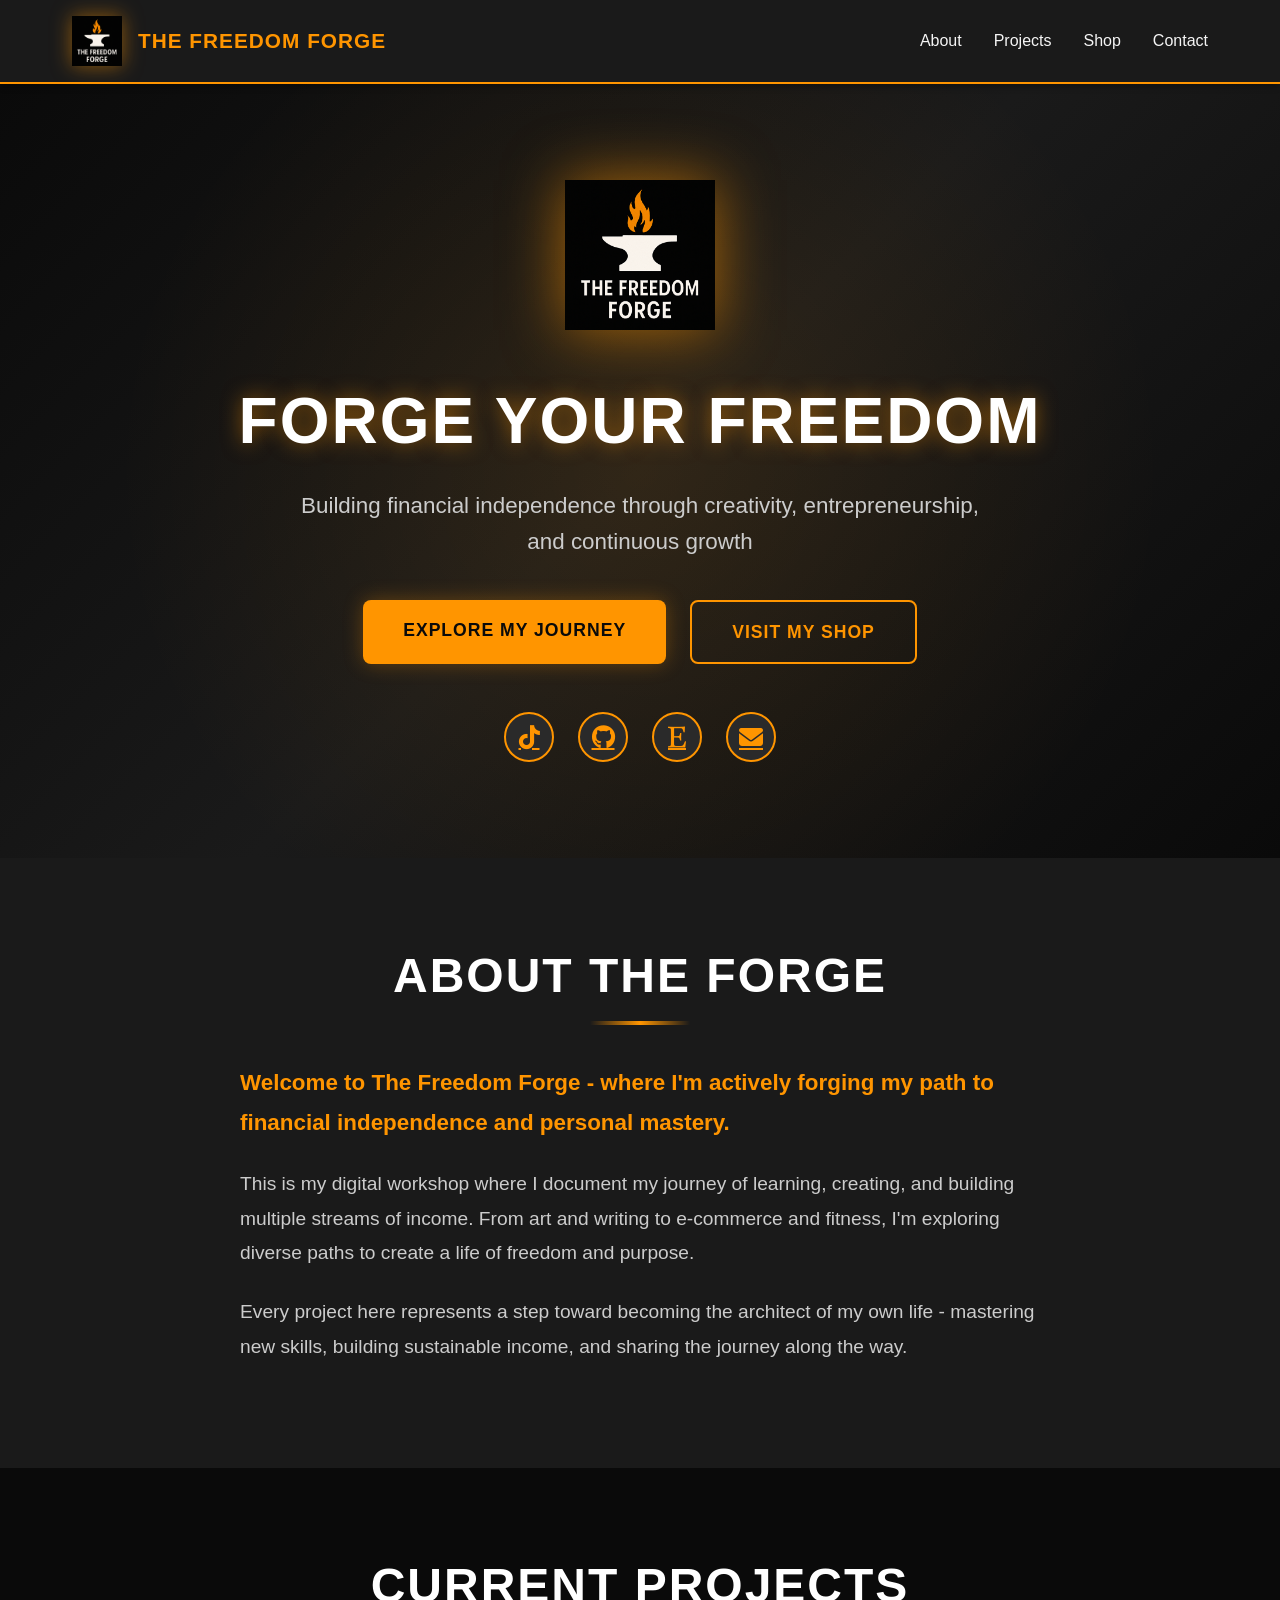
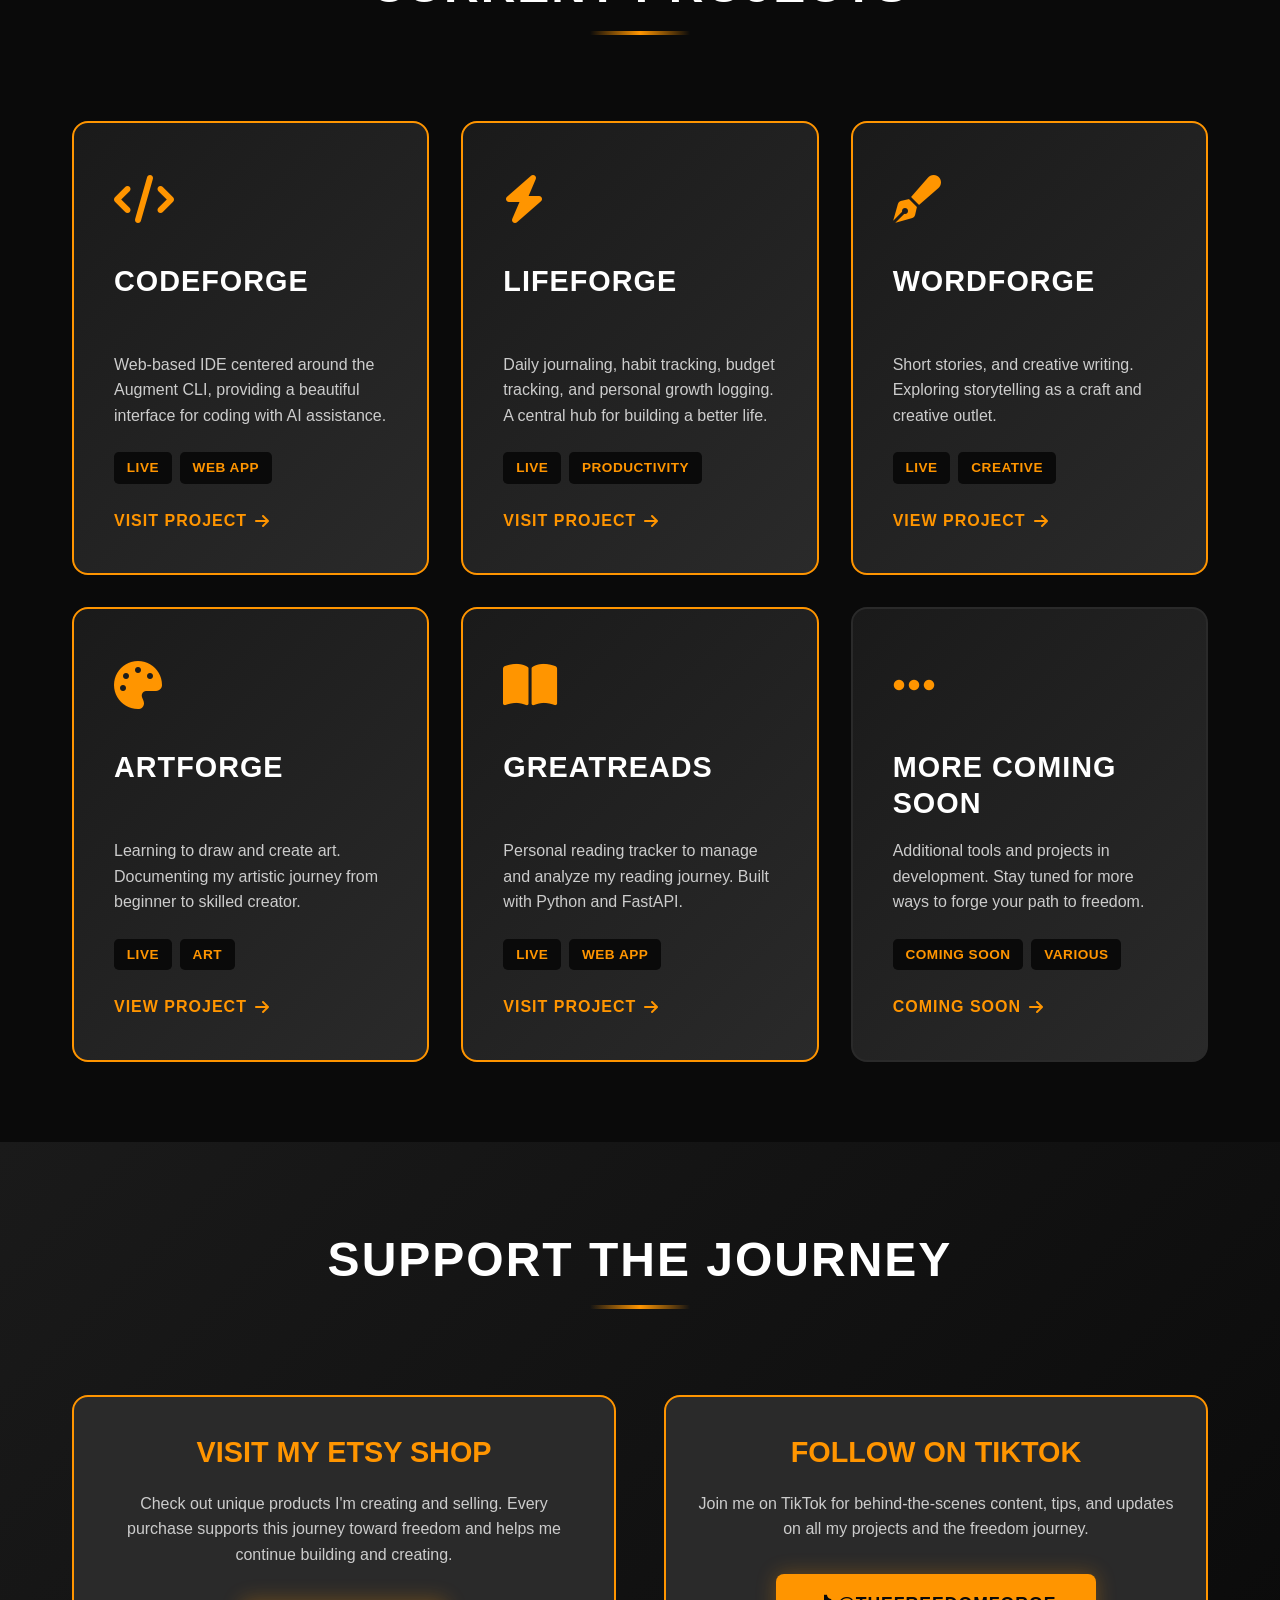
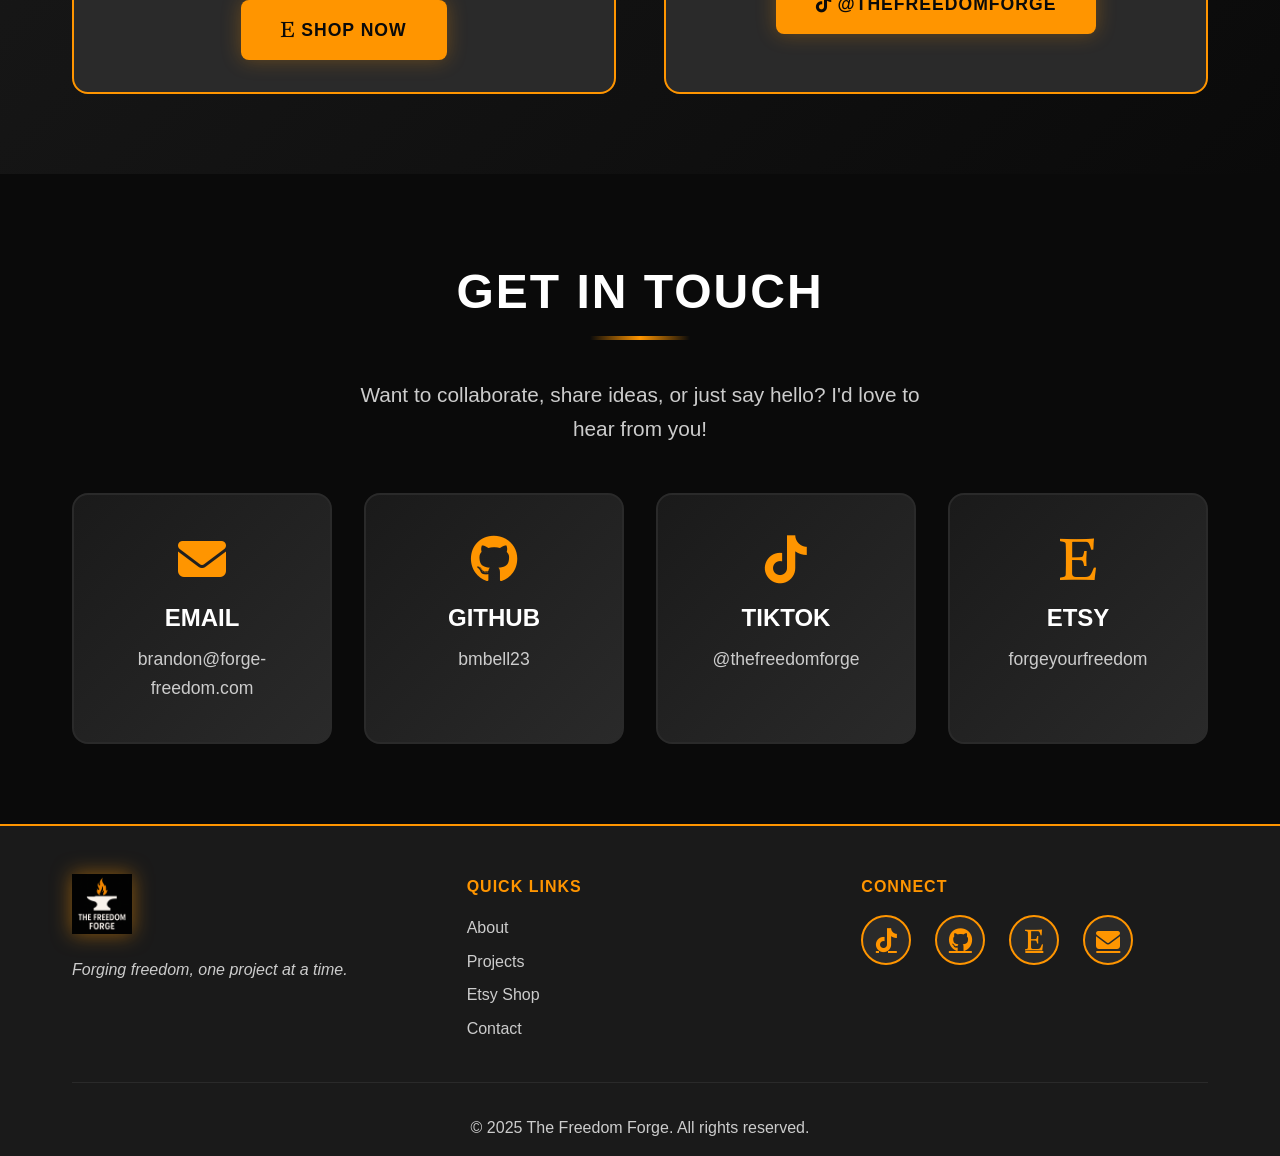
<file: index.html>
<!DOCTYPE html>
<html lang="en">
<head>
    <meta charset="UTF-8">
    <meta name="viewport" content="width=device-width, initial-scale=1.0, maximum-scale=1.0, minimum-scale=1.0, user-scalable=no, shrink-to-fit=no">
    <meta name="description" content="The Freedom Forge - Forging a path to financial freedom through creativity, entrepreneurship, and personal growth">
    <title>The Freedom Forge | Forge Your Freedom</title>

    <!-- Favicons -->
    <link rel="icon" type="image/x-icon" href="assets/images/favicon.ico">
    <link rel="icon" type="image/png" sizes="32x32" href="assets/images/favicon-32x32.png">
    <link rel="icon" type="image/png" sizes="16x16" href="assets/images/favicon-16x16.png">
    <link rel="apple-touch-icon" sizes="180x180" href="assets/images/apple-touch-icon.png">

    <link rel="stylesheet" href="css/style.css">
    <link rel="stylesheet" href="https://cdnjs.cloudflare.com/ajax/libs/font-awesome/6.4.0/css/all.min.css">
</head>
<body>
    <header>
        <nav class="navbar">
            <div class="container">
                <div class="logo">
                    <img src="assets/images/logo.png" alt="The Freedom Forge Logo" class="logo-img">
                    <span class="logo-text">The Freedom Forge</span>
                </div>
                <ul class="nav-links">
                    <li><a href="#about">About</a></li>
                    <li><a href="#projects">Projects</a></li>
                    <li><a href="#shop">Shop</a></li>
                    <li><a href="#contact">Contact</a></li>
                </ul>
                <div class="mobile-menu-toggle">
                    <i class="fas fa-bars"></i>
                </div>
            </div>
        </nav>
    </header>

    <main>
        <section class="hero">
            <div class="container">
                <div class="hero-content">
                    <div class="hero-logo">
                        <img src="assets/images/logo.png" alt="The Freedom Forge">
                    </div>
                    <h1 class="hero-title">Forge Your Freedom</h1>
                    <p class="hero-subtitle">Building financial independence through creativity, entrepreneurship, and continuous growth</p>
                    <div class="hero-cta">
                        <a href="#projects" class="cta-button primary">Explore My Journey</a>
                        <a href="https://www.etsy.com/shop/forgeyourfreedom" target="_blank" class="cta-button secondary">Visit My Shop</a>
                    </div>
                    <div class="social-links">
                        <a href="https://www.tiktok.com/@thefreedomforge" target="_blank" aria-label="TikTok">
                            <i class="fab fa-tiktok"></i>
                        </a>
                        <a href="https://github.com/bmbell23" target="_blank" aria-label="GitHub">
                            <i class="fab fa-github"></i>
                        </a>
                        <a href="https://www.etsy.com/shop/forgeyourfreedom" target="_blank" aria-label="Etsy">
                            <i class="fab fa-etsy"></i>
                        </a>
                        <a href="mailto:brandon@forge-freedom.com" aria-label="Email">
                            <i class="fas fa-envelope"></i>
                        </a>
                    </div>
                </div>
            </div>
        </section>

        <section id="about" class="about">
            <div class="container">
                <h2>About The Forge</h2>
                <div class="about-content">
                    <p class="lead">Welcome to The Freedom Forge - where I'm actively forging my path to financial independence and personal mastery.</p>
                    <p>This is my digital workshop where I document my journey of learning, creating, and building multiple streams of income. From art and writing to e-commerce and fitness, I'm exploring diverse paths to create a life of freedom and purpose.</p>
                    <p>Every project here represents a step toward becoming the architect of my own life - mastering new skills, building sustainable income, and sharing the journey along the way.</p>
                </div>
            </div>
        </section>

        <section id="projects" class="projects">
            <div class="container">
                <h2>Current Projects</h2>
                <div class="project-grid">

                    <div class="project-card active">
                        <div class="project-icon">
                            <i class="fas fa-code"></i>
                        </div>
                        <h3>CodeForge</h3>
                        <p>Web-based IDE centered around the Augment CLI, providing a beautiful interface for coding with AI assistance.</p>
                        <div class="project-tags">
                            <span class="tag">Live</span>
                            <span class="tag">Web App</span>
                        </div>
                        <a href="/code" class="project-link" target="_blank">
                            Visit Project <i class="fas fa-arrow-right"></i>
                        </a>
                    </div>

                    <div class="project-card active">
                        <div class="project-icon">
                            <i class="fas fa-bolt"></i>
                        </div>
                        <h3>LifeForge</h3>
                        <p>Daily journaling, habit tracking, budget tracking, and personal growth logging. A central hub for building a better life.</p>
                        <div class="project-tags">
                            <span class="tag">Live</span>
                            <span class="tag">Productivity</span>
                        </div>
                        <a href="https://forge-freedom.com/life/" class="project-link" target="_blank">
                            Visit Project <i class="fas fa-arrow-right"></i>
                        </a>
                    </div>

                    <div class="project-card active">
                        <div class="project-icon">
                            <i class="fas fa-pen-fancy"></i>
                        </div>
                        <h3>WordForge</h3>
                        <p>Short stories, and creative writing. Exploring storytelling as a craft and creative outlet.</p>
                        <div class="project-tags">
                            <span class="tag">Live</span>
                            <span class="tag">Creative</span>
                        </div>
                        <a href="/writing" class="project-link" target="_blank">
                            View Project <i class="fas fa-arrow-right"></i>
                        </a>
                    </div>

                    <div class="project-card active">
                        <div class="project-icon">
                            <i class="fas fa-palette"></i>
                        </div>
                        <h3>ArtForge</h3>
                        <p>Learning to draw and create art. Documenting my artistic journey from beginner to skilled creator.</p>
                        <div class="project-tags">
                            <span class="tag">Live</span>
                            <span class="tag">Art</span>
                        </div>
                        <a href="/art" class="project-link" target="_blank">
                            View Project <i class="fas fa-arrow-right"></i>
                        </a>
                    </div>

                    <div class="project-card active">
                        <div class="project-icon">
                            <i class="fas fa-book-open"></i>
                        </div>
                        <h3>GreatReads</h3>
                        <p>Personal reading tracker to manage and analyze my reading journey. Built with Python and FastAPI.</p>
                        <div class="project-tags">
                            <span class="tag">Live</span>
                            <span class="tag">Web App</span>
                        </div>
                        <a href="/greatreads" class="project-link" target="_blank">
                            Visit Project <i class="fas fa-arrow-right"></i>
                        </a>
                    </div>

                    <div class="project-card coming-soon">
                        <div class="project-icon">
                            <i class="fas fa-ellipsis-h"></i>
                        </div>
                        <h3>More Coming Soon</h3>
                        <p>Additional tools and projects in development. Stay tuned for more ways to forge your path to freedom.</p>
                        <div class="project-tags">
                            <span class="tag">Coming Soon</span>
                            <span class="tag">Various</span>
                        </div>
                        <a href="#" class="project-link">
                            Coming Soon <i class="fas fa-arrow-right"></i>
                        </a>
                    </div>

                </div>
            </div>
        </section>

        <section id="shop" class="shop-section">
            <div class="container">
                <h2>Support The Journey</h2>
                <div class="shop-content">
                    <div class="shop-text">
                        <h3>Visit My Etsy Shop</h3>
                        <p>Check out unique products I'm creating and selling. Every purchase supports this journey toward freedom and helps me continue building and creating.</p>
                        <a href="https://www.etsy.com/shop/forgeyourfreedom" target="_blank" class="cta-button primary">
                            <i class="fab fa-etsy"></i> Shop Now
                        </a>
                    </div>
                    <div class="shop-text">
                        <h3>Follow on TikTok</h3>
                        <p>Join me on TikTok for behind-the-scenes content, tips, and updates on all my projects and the freedom journey.</p>
                        <a href="https://www.tiktok.com/@thefreedomforge" target="_blank" class="cta-button primary">
                            <i class="fab fa-tiktok"></i> @thefreedomforge
                        </a>
                    </div>
                </div>
            </div>
        </section>

        <section id="contact" class="contact">
            <div class="container">
                <h2>Get In Touch</h2>
                <p class="contact-intro">Want to collaborate, share ideas, or just say hello? I'd love to hear from you!</p>
                <div class="contact-methods">
                    <a href="mailto:brandon@forge-freedom.com" class="contact-card">
                        <i class="fas fa-envelope"></i>
                        <h3>Email</h3>
                        <p>brandon@forge-freedom.com</p>
                    </a>
                    <a href="https://github.com/bmbell23" target="_blank" class="contact-card">
                        <i class="fab fa-github"></i>
                        <h3>GitHub</h3>
                        <p>bmbell23</p>
                    </a>
                    <a href="https://www.tiktok.com/@thefreedomforge" target="_blank" class="contact-card">
                        <i class="fab fa-tiktok"></i>
                        <h3>TikTok</h3>
                        <p>@thefreedomforge</p>
                    </a>
                    <a href="https://www.etsy.com/shop/forgeyourfreedom" target="_blank" class="contact-card">
                        <i class="fab fa-etsy"></i>
                        <h3>Etsy</h3>
                        <p>forgeyourfreedom</p>
                    </a>
                </div>
            </div>
        </section>
    </main>

    <footer>
        <div class="container">
            <div class="footer-content">
                <div class="footer-logo">
                    <img src="assets/images/logo.png" alt="The Freedom Forge">
                    <p>Forging freedom, one project at a time.</p>
                </div>
                <div class="footer-links">
                    <h4>Quick Links</h4>
                    <ul>
                        <li><a href="#about">About</a></li>
                        <li><a href="#projects">Projects</a></li>
                        <li><a href="https://www.etsy.com/shop/forgeyourfreedom" target="_blank">Etsy Shop</a></li>
                        <li><a href="mailto:brandon@forge-freedom.com">Contact</a></li>
                    </ul>
                </div>
                <div class="footer-social">
                    <h4>Connect</h4>
                    <div class="social-links">
                        <a href="https://www.tiktok.com/@thefreedomforge" target="_blank" aria-label="TikTok">
                            <i class="fab fa-tiktok"></i>
                        </a>
                        <a href="https://github.com/bmbell23" target="_blank" aria-label="GitHub">
                            <i class="fab fa-github"></i>
                        </a>
                        <a href="https://www.etsy.com/shop/forgeyourfreedom" target="_blank" aria-label="Etsy">
                            <i class="fab fa-etsy"></i>
                        </a>
                        <a href="mailto:brandon@forge-freedom.com" aria-label="Email">
                            <i class="fas fa-envelope"></i>
                        </a>
                    </div>
                </div>
            </div>
            <div class="footer-bottom">
                <p>&copy; 2025 The Freedom Forge. All rights reserved.</p>
            </div>
        </div>
    </footer>

    <script src="js/main.js"></script>
</body>
</html>
</file>
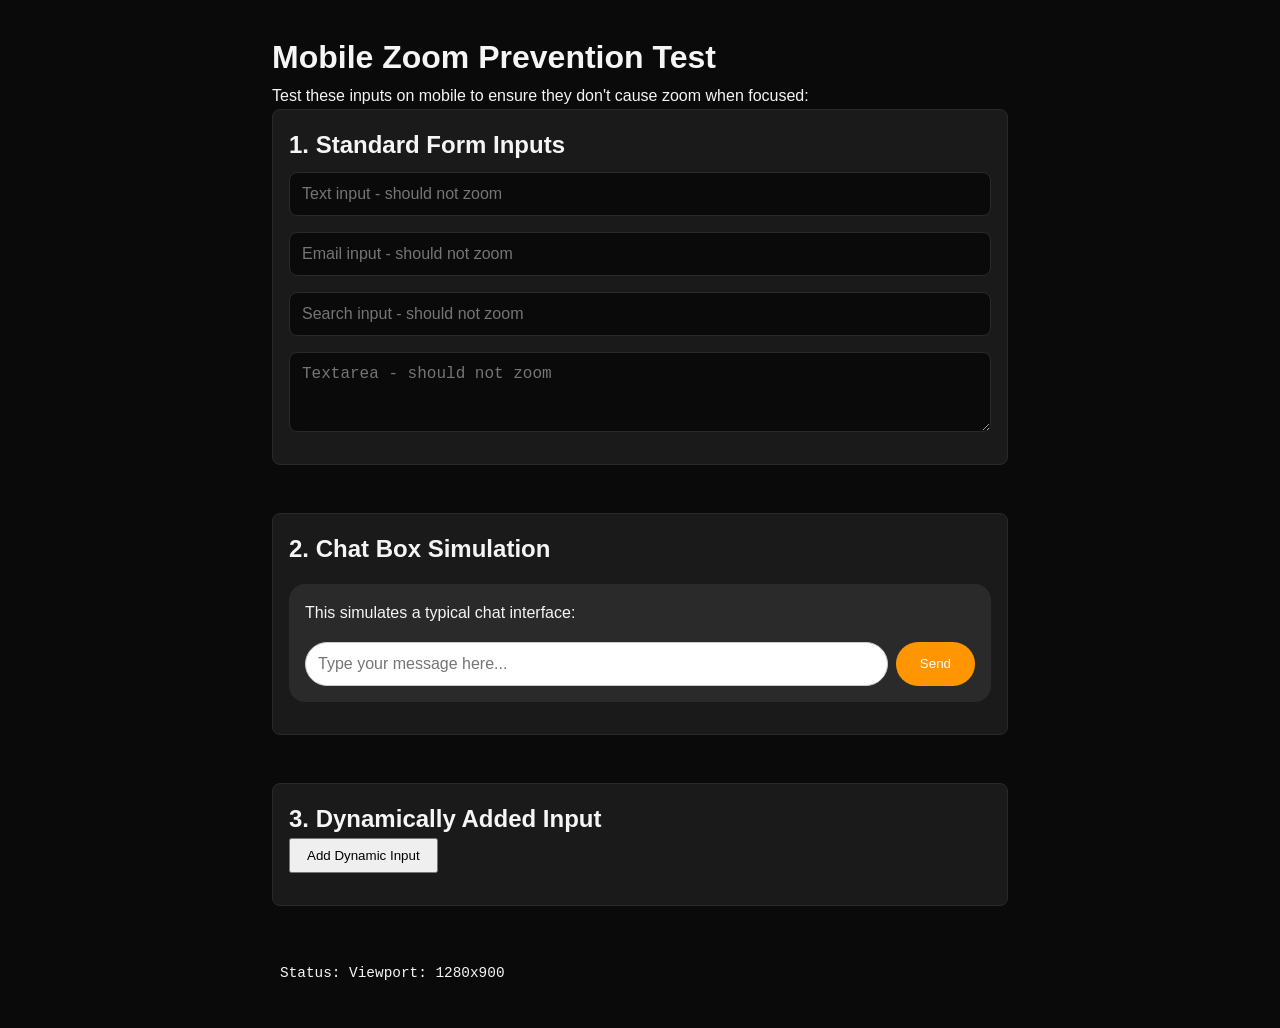
<file: mobile-zoom-test.html>
<!DOCTYPE html>
<html lang="en">
<head>
    <meta charset="UTF-8">
    <meta name="viewport" content="width=device-width, initial-scale=1.0, maximum-scale=1.0, minimum-scale=1.0, user-scalable=no, shrink-to-fit=no">
    <title>Mobile Zoom Prevention Test</title>
    <link rel="stylesheet" href="css/style.css">
    <style>
        body {
            padding: 2rem;
            max-width: 800px;
            margin: 0 auto;
        }
        .test-section {
            margin-bottom: 3rem;
            padding: 1rem;
            border: 1px solid var(--medium-gray);
            border-radius: 0.5rem;
            background: var(--dark-gray);
        }
        .test-input {
            width: 100%;
            padding: 0.75rem;
            margin: 0.5rem 0;
            border: 1px solid var(--medium-gray);
            border-radius: 0.5rem;
            background: var(--black);
            color: var(--white);
        }
        .chat-simulation {
            background: var(--medium-gray);
            border-radius: 1rem;
            padding: 1rem;
            margin: 1rem 0;
        }
        .chat-input-container {
            display: flex;
            gap: 0.5rem;
            margin-top: 1rem;
        }
        .chat-input {
            flex: 1;
            padding: 0.75rem;
            border: 1px solid var(--light-gray);
            border-radius: 1.5rem;
            background: var(--white);
            color: var(--black);
            font-size: 16px;
        }
        .send-button {
            padding: 0.75rem 1.5rem;
            background: var(--primary-orange);
            color: var(--white);
            border: none;
            border-radius: 1.5rem;
            cursor: pointer;
        }
        .status {
            margin-top: 1rem;
            padding: 0.5rem;
            background: var(--black);
            border-radius: 0.5rem;
            font-family: monospace;
            font-size: 0.9rem;
        }
    </style>
</head>
<body>
    <h1>Mobile Zoom Prevention Test</h1>
    <p>Test these inputs on mobile to ensure they don't cause zoom when focused:</p>

    <div class="test-section">
        <h2>1. Standard Form Inputs</h2>
        <input type="text" class="test-input" placeholder="Text input - should not zoom">
        <input type="email" class="test-input" placeholder="Email input - should not zoom">
        <input type="search" class="test-input" placeholder="Search input - should not zoom">
        <textarea class="test-input" placeholder="Textarea - should not zoom" rows="3"></textarea>
    </div>

    <div class="test-section">
        <h2>2. Chat Box Simulation</h2>
        <div class="chat-simulation">
            <p>This simulates a typical chat interface:</p>
            <div class="chat-input-container">
                <input type="text" class="chat-input" placeholder="Type your message here..." id="chat-input">
                <button class="send-button">Send</button>
            </div>
        </div>
    </div>

    <div class="test-section">
        <h2>3. Dynamically Added Input</h2>
        <button onclick="addDynamicInput()" style="padding: 0.5rem 1rem; margin-bottom: 1rem;">Add Dynamic Input</button>
        <div id="dynamic-container"></div>
    </div>

    <div class="status" id="status">
        Status: Ready for testing
    </div>

    <script src="js/main.js"></script>
    <script>
        // Test dynamic input creation
        function addDynamicInput() {
            const container = document.getElementById('dynamic-container');
            const input = document.createElement('input');
            input.type = 'text';
            input.className = 'test-input';
            input.placeholder = 'Dynamically added input - should not zoom';
            container.appendChild(input);
            updateStatus('Dynamic input added');
        }

        function updateStatus(message) {
            document.getElementById('status').textContent = `Status: ${message}`;
        }

        // Monitor input focus events
        document.addEventListener('focusin', function(e) {
            if (e.target.matches('input, textarea')) {
                const fontSize = window.getComputedStyle(e.target).fontSize;
                updateStatus(`Focused on ${e.target.placeholder || e.target.type} - Font size: ${fontSize}`);
            }
        });

        // Log viewport changes
        window.addEventListener('resize', function() {
            updateStatus(`Viewport: ${window.innerWidth}x${window.innerHeight}`);
        });
    </script>
</body>
</html>
</file>
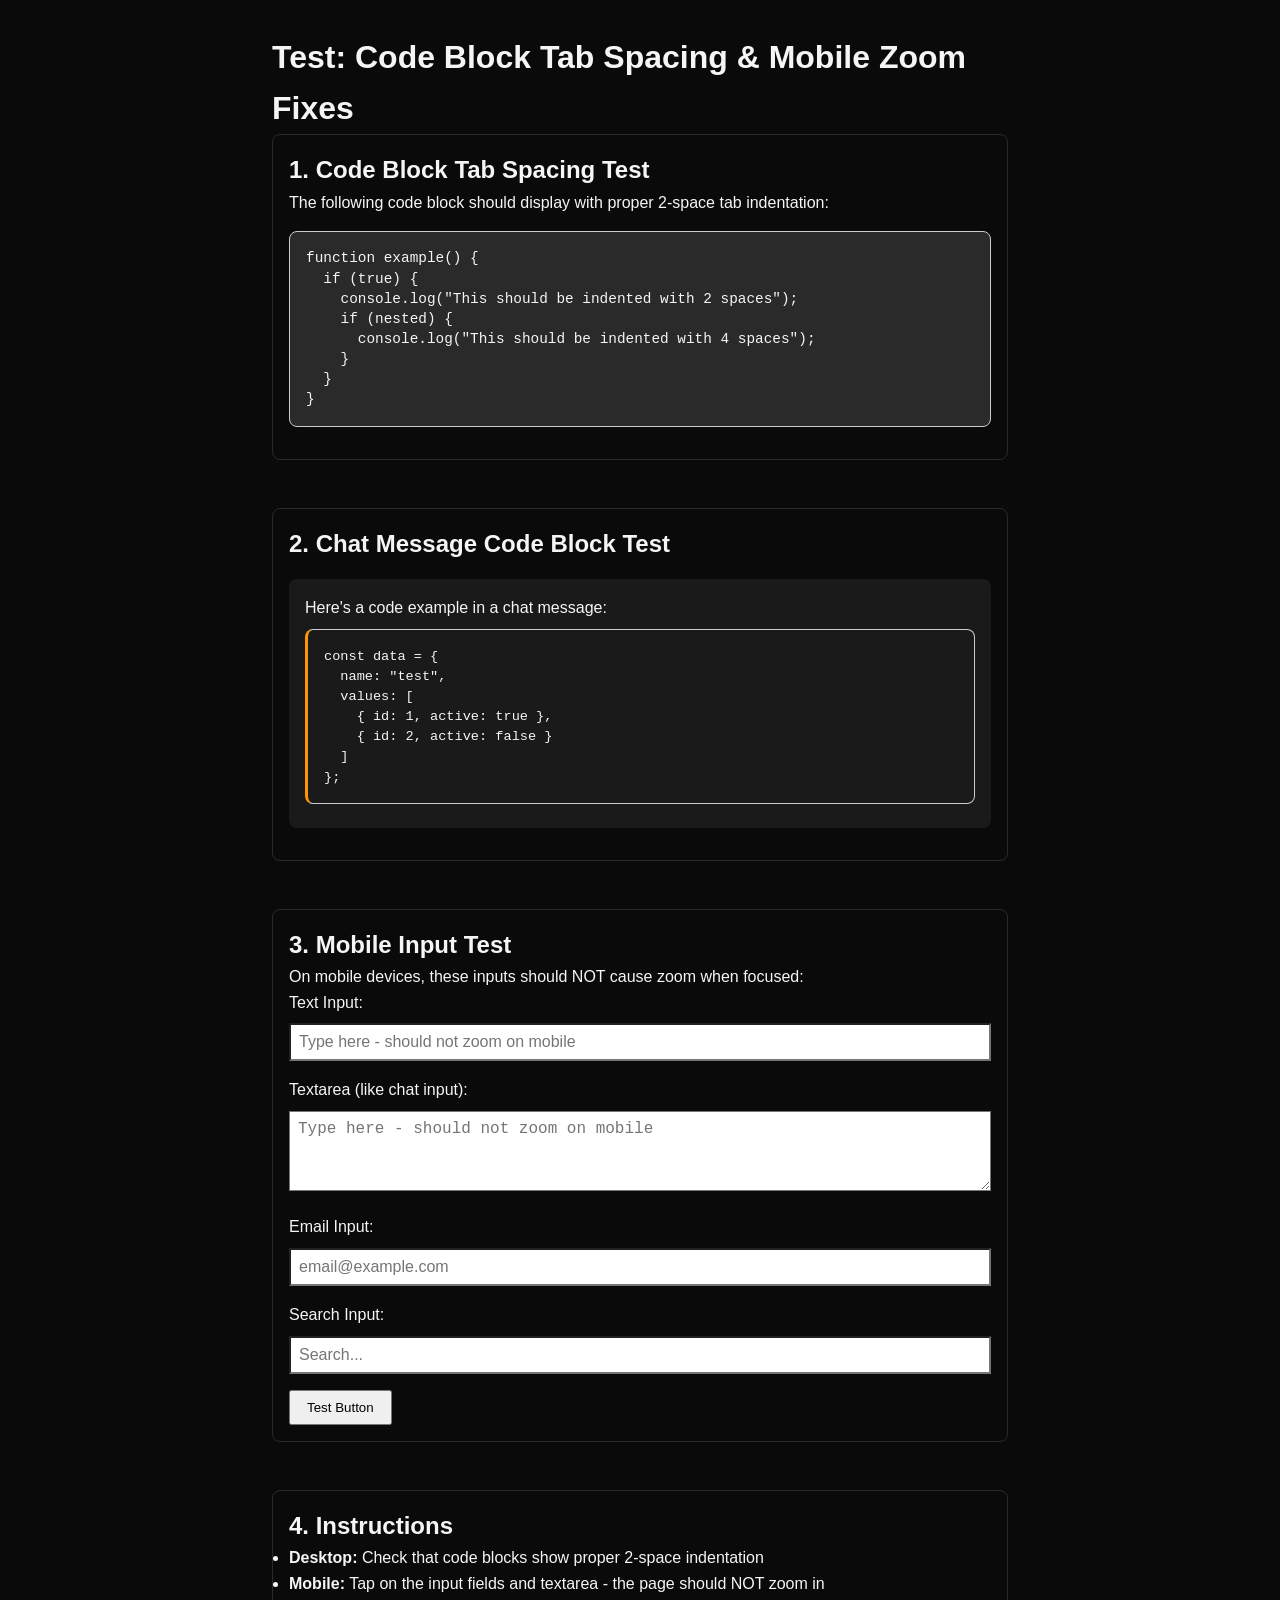
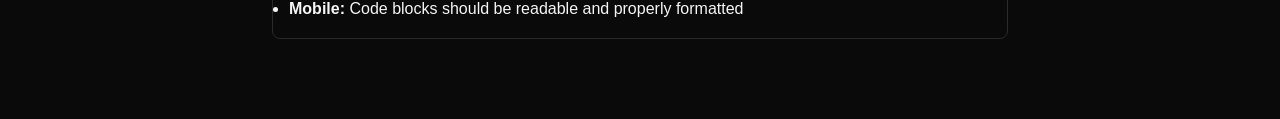
<file: test-fixes.html>
<!DOCTYPE html>
<html lang="en">
<head>
    <meta charset="UTF-8">
    <meta name="viewport" content="width=device-width, initial-scale=1.0, maximum-scale=1.0, minimum-scale=1.0, user-scalable=no, shrink-to-fit=no">
    <title>Test Code Block and Mobile Fixes</title>
    <link rel="stylesheet" href="css/style.css">
    <style>
        body {
            padding: 2rem;
            max-width: 800px;
            margin: 0 auto;
        }
        .test-section {
            margin-bottom: 3rem;
            padding: 1rem;
            border: 1px solid var(--medium-gray);
            border-radius: 0.5rem;
        }
        .chat-message {
            background: var(--dark-gray);
            padding: 1rem;
            border-radius: 0.5rem;
            margin: 1rem 0;
        }
    </style>
</head>
<body>
    <h1>Test: Code Block Tab Spacing & Mobile Zoom Fixes</h1>
    
    <div class="test-section">
        <h2>1. Code Block Tab Spacing Test</h2>
        <p>The following code block should display with proper 2-space tab indentation:</p>
        
        <pre><code>function example() {
	if (true) {
		console.log("This should be indented with 2 spaces");
		if (nested) {
			console.log("This should be indented with 4 spaces");
		}
	}
}</code></pre>
    </div>

    <div class="test-section">
        <h2>2. Chat Message Code Block Test</h2>
        <div class="chat-message">
            <p>Here's a code example in a chat message:</p>
            <pre><code>const data = {
	name: "test",
	values: [
		{ id: 1, active: true },
		{ id: 2, active: false }
	]
};</code></pre>
        </div>
    </div>

    <div class="test-section">
        <h2>3. Mobile Input Test</h2>
        <p>On mobile devices, these inputs should NOT cause zoom when focused:</p>
        
        <form>
            <div style="margin-bottom: 1rem;">
                <label for="test-input">Text Input:</label><br>
                <input type="text" id="test-input" placeholder="Type here - should not zoom on mobile"
                       style="width: 100%; padding: 0.5rem; margin-top: 0.5rem; font-size: 16px;">
            </div>

            <div style="margin-bottom: 1rem;">
                <label for="test-textarea">Textarea (like chat input):</label><br>
                <textarea id="test-textarea" placeholder="Type here - should not zoom on mobile"
                          style="width: 100%; padding: 0.5rem; margin-top: 0.5rem; min-height: 80px; font-size: 16px;"></textarea>
            </div>

            <div style="margin-bottom: 1rem;">
                <label for="test-email">Email Input:</label><br>
                <input type="email" id="test-email" placeholder="email@example.com"
                       style="width: 100%; padding: 0.5rem; margin-top: 0.5rem; font-size: 16px;">
            </div>

            <div style="margin-bottom: 1rem;">
                <label for="test-search">Search Input:</label><br>
                <input type="search" id="test-search" placeholder="Search..."
                       style="width: 100%; padding: 0.5rem; margin-top: 0.5rem; font-size: 16px;">
            </div>
            
            <button type="button" style="padding: 0.5rem 1rem;">Test Button</button>
        </form>
    </div>

    <div class="test-section">
        <h2>4. Instructions</h2>
        <ul>
            <li><strong>Desktop:</strong> Check that code blocks show proper 2-space indentation</li>
            <li><strong>Mobile:</strong> Tap on the input fields and textarea - the page should NOT zoom in</li>
            <li><strong>Mobile:</strong> Code blocks should be readable and properly formatted</li>
        </ul>
    </div>

    <script src="js/main.js"></script>
    <script>
        // Additional test for mobile zoom prevention
        document.addEventListener('DOMContentLoaded', function() {
            const testInputs = document.querySelectorAll('#test-input, #test-textarea, #test-email, #test-search');

            testInputs.forEach(input => {
                input.addEventListener('focus', function() {
                    console.log(`Focused on ${this.id}, font-size: ${window.getComputedStyle(this).fontSize}`);
                });

                input.addEventListener('touchstart', function() {
                    console.log(`Touch started on ${this.id}`);
                });
            });

            // Display current viewport settings
            const viewport = document.querySelector('meta[name="viewport"]');
            if (viewport) {
                console.log('Viewport content:', viewport.getAttribute('content'));
            }
        });
    </script>
</body>
</html>
</file>
<file: css/style.css>
/* Reset and Base Styles */
* {
    margin: 0;
    padding: 0;
    box-sizing: border-box;
}

:root {
    --primary-orange: #FF9500;
    --dark-orange: #E67E00;
    --light-orange: #FFB84D;
    --black: #0A0A0A;
    --dark-gray: #1A1A1A;
    --medium-gray: #2A2A2A;
    --light-gray: #CCCCCC;
    --white: #FFFFFF;
    --off-white: #F5F5F5;
    --shadow: 0 4px 6px -1px rgba(0, 0, 0, 0.3);
    --shadow-lg: 0 10px 15px -3px rgba(0, 0, 0, 0.4);
    --glow: 0 0 20px rgba(255, 149, 0, 0.3);
}

body {
    font-family: -apple-system, BlinkMacSystemFont, 'Segoe UI', Roboto, 'Helvetica Neue', Arial, sans-serif;
    line-height: 1.6;
    color: var(--off-white);
    background-color: var(--black);
    /* Prevent zoom and ensure proper mobile behavior */
    -webkit-text-size-adjust: 100%;
    -ms-text-size-adjust: 100%;
    text-size-adjust: 100%;
    -webkit-font-smoothing: antialiased;
    -moz-osx-font-smoothing: grayscale;
    /* Additional mobile zoom prevention */
    touch-action: manipulation;
    -webkit-touch-callout: none;
    -webkit-user-select: none;
    -moz-user-select: none;
    -ms-user-select: none;
    user-select: none;
}

.container {
    max-width: 1200px;
    margin: 0 auto;
    padding: 0 2rem;
}

/* Navigation */
.navbar {
    background-color: var(--dark-gray);
    box-shadow: var(--shadow);
    position: sticky;
    top: 0;
    z-index: 1000;
    border-bottom: 2px solid var(--primary-orange);
}

.navbar .container {
    display: flex;
    justify-content: space-between;
    align-items: center;
    padding: 1rem 2rem;
}

.logo {
    display: flex;
    align-items: center;
    gap: 1rem;
}

.logo-img {
    height: 50px;
    width: auto;
    filter: drop-shadow(0 0 10px rgba(255, 149, 0, 0.5));
}

.logo-text {
    font-size: 1.3rem;
    color: var(--primary-orange);
    font-weight: 700;
    text-transform: uppercase;
    letter-spacing: 1px;
}

.nav-links {
    display: flex;
    list-style: none;
    gap: 2rem;
}

.nav-links a {
    text-decoration: none;
    color: var(--off-white);
    font-weight: 500;
    transition: color 0.3s ease;
    position: relative;
}

.nav-links a::after {
    content: '';
    position: absolute;
    bottom: -5px;
    left: 0;
    width: 0;
    height: 2px;
    background-color: var(--primary-orange);
    transition: width 0.3s ease;
}

.nav-links a:hover,
.nav-links a.active {
    color: var(--primary-orange);
}

.nav-links a:hover::after,
.nav-links a.active::after {
    width: 100%;
}

.mobile-menu-toggle {
    display: none;
    color: var(--primary-orange);
    font-size: 1.5rem;
    cursor: pointer;
}

/* Hero Section */
.hero {
    background: linear-gradient(135deg, var(--black) 0%, var(--dark-gray) 50%, var(--black) 100%);
    padding: 6rem 0;
    text-align: center;
    position: relative;
    overflow: hidden;
}

.hero::before {
    content: '';
    position: absolute;
    top: 0;
    left: 0;
    right: 0;
    bottom: 0;
    background: radial-gradient(circle at 50% 50%, rgba(255, 149, 0, 0.1) 0%, transparent 70%);
    pointer-events: none;
}

.hero-content {
    position: relative;
    z-index: 1;
}

.hero-logo {
    margin-bottom: 2rem;
    animation: fadeInDown 0.8s ease;
}

.hero-logo img {
    height: 150px;
    width: auto;
    filter: drop-shadow(0 0 30px rgba(255, 149, 0, 0.6));
    animation: pulse 3s ease-in-out infinite;
}

.hero-title {
    font-size: 4rem;
    font-weight: 900;
    margin-bottom: 1rem;
    color: var(--white);
    text-transform: uppercase;
    letter-spacing: 2px;
    animation: fadeInUp 0.8s ease 0.2s backwards;
    text-shadow: 0 0 20px rgba(255, 149, 0, 0.5);
}

.hero-subtitle {
    font-size: 1.4rem;
    margin-bottom: 2.5rem;
    color: var(--light-gray);
    animation: fadeInUp 0.8s ease 0.4s backwards;
    max-width: 700px;
    margin-left: auto;
    margin-right: auto;
}

.hero-cta {
    display: flex;
    gap: 1.5rem;
    justify-content: center;
    margin-bottom: 3rem;
    animation: fadeInUp 0.8s ease 0.6s backwards;
    flex-wrap: wrap;
}

.cta-button {
    display: inline-block;
    padding: 1rem 2.5rem;
    text-decoration: none;
    border-radius: 0.5rem;
    font-weight: 700;
    font-size: 1.1rem;
    transition: all 0.3s ease;
    text-transform: uppercase;
    letter-spacing: 1px;
}

.cta-button.primary {
    background-color: var(--primary-orange);
    color: var(--black);
    box-shadow: var(--glow);
}

.cta-button.primary:hover {
    background-color: var(--light-orange);
    transform: translateY(-3px);
    box-shadow: 0 0 30px rgba(255, 149, 0, 0.5);
}

.cta-button.secondary {
    background-color: transparent;
    color: var(--primary-orange);
    border: 2px solid var(--primary-orange);
}

.cta-button.secondary:hover {
    background-color: var(--primary-orange);
    color: var(--black);
    transform: translateY(-3px);
}

.social-links {
    display: flex;
    gap: 1.5rem;
    justify-content: center;
    animation: fadeInUp 0.8s ease 0.8s backwards;
}

.social-links a {
    display: flex;
    align-items: center;
    justify-content: center;
    width: 50px;
    height: 50px;
    border-radius: 50%;
    background-color: var(--medium-gray);
    color: var(--primary-orange);
    font-size: 1.5rem;
    transition: all 0.3s ease;
    border: 2px solid var(--primary-orange);
}

.social-links a:hover {
    background-color: var(--primary-orange);
    color: var(--black);
    transform: translateY(-5px) scale(1.1);
    box-shadow: var(--glow);
}

/* Sections */
section {
    padding: 5rem 0;
}

section h2 {
    font-size: 3rem;
    margin-bottom: 3rem;
    text-align: center;
    color: var(--white);
    text-transform: uppercase;
    letter-spacing: 2px;
    position: relative;
    display: inline-block;
    width: 100%;
}

section h2::after {
    content: '';
    position: absolute;
    bottom: -10px;
    left: 50%;
    transform: translateX(-50%);
    width: 100px;
    height: 4px;
    background: linear-gradient(90deg, transparent, var(--primary-orange), transparent);
}

/* About Section */
.about {
    background-color: var(--dark-gray);
}

.about-content {
    max-width: 800px;
    margin: 0 auto;
}

.about-content p {
    font-size: 1.2rem;
    color: var(--light-gray);
    margin-bottom: 1.5rem;
    line-height: 1.8;
}

.about-content .lead {
    font-size: 1.4rem;
    color: var(--primary-orange);
    font-weight: 600;
}

/* Projects Section */
.projects {
    background-color: var(--black);
}

.project-grid {
    display: grid;
    grid-template-columns: repeat(auto-fit, minmax(320px, 1fr));
    gap: 2rem;
    margin-top: 3rem;
}

.project-card {
    background: linear-gradient(135deg, var(--dark-gray) 0%, var(--medium-gray) 100%);
    border: 2px solid var(--medium-gray);
    border-radius: 1rem;
    padding: 2.5rem;
    transition: all 0.3s ease;
    position: relative;
    overflow: hidden;
}

.project-card::before {
    content: '';
    position: absolute;
    top: 0;
    left: 0;
    right: 0;
    height: 4px;
    background: linear-gradient(90deg, var(--primary-orange), var(--dark-orange));
    transform: scaleX(0);
    transition: transform 0.3s ease;
}

.project-card:hover::before {
    transform: scaleX(1);
}

.project-card:hover {
    transform: translateY(-10px);
    border-color: var(--primary-orange);
    box-shadow: var(--glow);
}

.project-card.active {
    border-color: var(--primary-orange);
}

.project-card.coming-soon {
    opacity: 0.8;
}

.project-icon {
    font-size: 3rem;
    color: var(--primary-orange);
    margin-bottom: 1.5rem;
}

.project-card h3 {
    font-size: 1.8rem;
    margin-bottom: 1rem;
    color: var(--white);
    text-transform: uppercase;
    letter-spacing: 1px;
    min-height: 4.5rem;
    line-height: 1.25;
}

.project-card p {
    color: var(--light-gray);
    margin-bottom: 1.5rem;
    line-height: 1.6;
}

.project-tags {
    display: flex;
    gap: 0.5rem;
    margin-bottom: 1.5rem;
    flex-wrap: wrap;
}

.tag {
    padding: 0.3rem 0.8rem;
    background-color: var(--black);
    color: var(--primary-orange);
    border-radius: 0.3rem;
    font-size: 0.85rem;
    font-weight: 600;
    text-transform: uppercase;
    letter-spacing: 0.5px;
}

.project-link {
    display: inline-flex;
    align-items: center;
    gap: 0.5rem;
    color: var(--primary-orange);
    text-decoration: none;
    font-weight: 700;
    transition: all 0.3s ease;
    text-transform: uppercase;
    letter-spacing: 1px;
}

.project-link:hover {
    color: var(--light-orange);
    gap: 1rem;
}

/* Shop Section */
.shop-section {
    background: linear-gradient(135deg, var(--dark-gray) 0%, var(--black) 100%);
    text-align: center;
}

.shop-content {
    display: grid;
    grid-template-columns: repeat(auto-fit, minmax(300px, 1fr));
    gap: 3rem;
    margin-top: 3rem;
}

.shop-text {
    padding: 2rem;
    background-color: var(--medium-gray);
    border-radius: 1rem;
    border: 2px solid var(--primary-orange);
}

.shop-text h3 {
    font-size: 1.8rem;
    color: var(--primary-orange);
    margin-bottom: 1rem;
    text-transform: uppercase;
}

.shop-text p {
    color: var(--light-gray);
    margin-bottom: 2rem;
    line-height: 1.6;
}

/* Contact Section */
.contact {
    background-color: var(--black);
    text-align: center;
}

.contact-intro {
    font-size: 1.3rem;
    color: var(--light-gray);
    max-width: 600px;
    margin: 0 auto 3rem;
}

.contact-methods {
    display: grid;
    grid-template-columns: repeat(auto-fit, minmax(250px, 1fr));
    gap: 2rem;
    margin-top: 3rem;
}

.contact-card {
    padding: 2.5rem;
    background: linear-gradient(135deg, var(--dark-gray) 0%, var(--medium-gray) 100%);
    border-radius: 1rem;
    border: 2px solid var(--medium-gray);
    transition: all 0.3s ease;
    text-decoration: none;
    color: inherit;
    display: block;
}

.contact-card:hover {
    border-color: var(--primary-orange);
    transform: translateY(-5px);
    box-shadow: var(--glow);
}

.contact-card i {
    font-size: 3rem;
    color: var(--primary-orange);
    margin-bottom: 1rem;
}

.contact-card h3 {
    font-size: 1.5rem;
    color: var(--white);
    margin-bottom: 0.5rem;
    text-transform: uppercase;
}

.contact-card p {
    color: var(--light-gray);
    font-size: 1.1rem;
}

/* Footer */
footer {
    background-color: var(--dark-gray);
    color: var(--light-gray);
    padding: 3rem 0 1rem;
    border-top: 2px solid var(--primary-orange);
}

.footer-content {
    display: grid;
    grid-template-columns: repeat(auto-fit, minmax(250px, 1fr));
    gap: 3rem;
    margin-bottom: 2rem;
}

.footer-logo img {
    height: 60px;
    margin-bottom: 1rem;
    filter: drop-shadow(0 0 10px rgba(255, 149, 0, 0.5));
}

.footer-logo p {
    color: var(--light-gray);
    font-style: italic;
}

.footer-links h4,
.footer-social h4 {
    color: var(--primary-orange);
    margin-bottom: 1rem;
    text-transform: uppercase;
    letter-spacing: 1px;
}

.footer-links ul {
    list-style: none;
}

.footer-links li {
    margin-bottom: 0.5rem;
}

.footer-links a {
    color: var(--light-gray);
    text-decoration: none;
    transition: color 0.3s ease;
}

.footer-links a:hover {
    color: var(--primary-orange);
}

.footer-social .social-links {
    justify-content: flex-start;
}

.footer-bottom {
    text-align: center;
    padding-top: 2rem;
    border-top: 1px solid var(--medium-gray);
    color: var(--light-gray);
}

/* Animations */
@keyframes fadeInUp {
    from {
        opacity: 0;
        transform: translateY(30px);
    }
    to {
        opacity: 1;
        transform: translateY(0);
    }
}

@keyframes fadeInDown {
    from {
        opacity: 0;
        transform: translateY(-30px);
    }
    to {
        opacity: 1;
        transform: translateY(0);
    }
}

@keyframes pulse {
    0%, 100% {
        filter: drop-shadow(0 0 20px rgba(255, 149, 0, 0.4));
    }
    50% {
        filter: drop-shadow(0 0 40px rgba(255, 149, 0, 0.8));
    }
}

/* Code blocks and pre-formatted text */
pre, code {
    font-family: 'Monaco', 'Menlo', 'Ubuntu Mono', 'Consolas', 'source-code-pro', monospace;
    font-size: 0.9rem;
    line-height: 1.4;
}

pre {
    background-color: var(--medium-gray);
    border: 1px solid var(--light-gray);
    border-radius: 0.5rem;
    padding: 1rem;
    overflow-x: auto;
    margin: 1rem 0;
    white-space: pre;
    tab-size: 2 !important;
    -moz-tab-size: 2 !important;
    -o-tab-size: 2 !important;
    -webkit-tab-size: 2 !important;
}

code {
    background-color: var(--medium-gray);
    padding: 0.2rem 0.4rem;
    border-radius: 0.3rem;
    color: var(--primary-orange);
}

pre code {
    background-color: transparent;
    padding: 0;
    color: var(--off-white);
}

/* Chat message styling (if applicable) */
.chat-message {
    margin-bottom: 1rem;
}

.chat-message pre {
    margin: 0.5rem 0;
    background-color: var(--dark-gray);
    border-left: 3px solid var(--primary-orange);
}

.chat-message code {
    font-size: 0.85rem;
}

/* Enhanced zoom prevention for all input elements */
input, textarea, select, [contenteditable="true"] {
    font-size: 16px !important;
    -webkit-text-size-adjust: 100% !important;
    -webkit-appearance: none !important;
    -moz-appearance: none !important;
    appearance: none !important;
    /* Additional properties to prevent zoom */
    -webkit-user-select: text !important;
    -webkit-touch-callout: none !important;
    -webkit-tap-highlight-color: transparent !important;
    /* Force hardware acceleration */
    -webkit-transform: translateZ(0) !important;
    transform: translateZ(0) !important;
    /* Prevent zoom on touch */
    touch-action: manipulation !important;
}

/* Target any dynamically created inputs (like chat widgets) */
* input, * textarea, * select, * [contenteditable="true"] {
    font-size: 16px !important;
    -webkit-text-size-adjust: 100% !important;
    transform: translateZ(0) !important;
    -webkit-transform: translateZ(0) !important;
}

/* Specific targeting for mobile devices */
@media screen and (max-width: 768px) {
    input, textarea, select, [contenteditable="true"] {
        font-size: 16px !important;
        transform: translateZ(0) !important;
        -webkit-transform: translateZ(0) !important;
        /* Additional mobile-specific properties */
        -webkit-user-select: text !important;
        user-select: text !important;
        touch-action: manipulation !important;
    }

    /* Prevent zoom on focus for all form elements */
    input:focus, textarea:focus, select:focus, [contenteditable="true"]:focus {
        font-size: 16px !important;
        -webkit-text-size-adjust: 100% !important;
        text-size-adjust: 100% !important;
        zoom: 1 !important;
        -webkit-zoom: 1 !important;
        /* Force reflow to prevent zoom */
        transform: translateZ(0) !important;
        -webkit-transform: translateZ(0) !important;
    }

    /* Target third-party chat widgets and iframes */
    iframe input, iframe textarea, iframe select, iframe [contenteditable="true"] {
        font-size: 16px !important;
        -webkit-text-size-adjust: 100% !important;
        transform: translateZ(0) !important;
    }

    /* Additional selectors for common chat widget patterns */
    [class*="chat"] input, [class*="chat"] textarea,
    [id*="chat"] input, [id*="chat"] textarea,
    [class*="message"] input, [class*="message"] textarea,
    [id*="message"] input, [id*="message"] textarea {
        font-size: 16px !important;
        -webkit-text-size-adjust: 100% !important;
        transform: translateZ(0) !important;
    }
}

/* Re-enable text selection for input elements */
input, textarea, select, [contenteditable="true"] {
    -webkit-user-select: text !important;
    -moz-user-select: text !important;
    -ms-user-select: text !important;
    user-select: text !important;
}

/* Global zoom prevention - catch-all for any missed elements */
@media screen and (max-device-width: 768px) {
    html {
        -webkit-text-size-adjust: 100% !important;
        -ms-text-size-adjust: 100% !important;
        text-size-adjust: 100% !important;
    }

    /* Force minimum font size on all inputs to prevent zoom */
    * {
        -webkit-text-size-adjust: 100% !important;
    }

    /* Catch any input that might have been missed */
    input[type="text"], input[type="email"], input[type="password"],
    input[type="search"], input[type="tel"], input[type="url"],
    input[type="number"], textarea, select {
        font-size: 16px !important;
        -webkit-appearance: none !important;
        border-radius: 0 !important;
        zoom: 1 !important;
        -webkit-zoom: 1 !important;
    }
}

/* Ensure consistent tab spacing across all elements */
* {
    -webkit-tab-size: 2;
    -moz-tab-size: 2;
    -o-tab-size: 2;
    tab-size: 2;
}

/* Responsive Design */
@media (max-width: 768px) {
    .navbar .container {
        flex-wrap: wrap;
    }

    .nav-links {
        display: none;
        width: 100%;
        flex-direction: column;
        gap: 1rem;
        padding-top: 1rem;
    }

    .nav-links.active {
        display: flex;
    }

    .mobile-menu-toggle {
        display: block;
    }

    .hero-title {
        font-size: 2.5rem;
    }

    .hero-subtitle {
        font-size: 1.2rem;
    }

    .hero-logo img {
        height: 100px;
    }

    section h2 {
        font-size: 2rem;
    }

    .project-grid {
        grid-template-columns: 1fr;
    }

    .hero-cta {
        flex-direction: column;
        align-items: center;
    }

    .cta-button {
        width: 100%;
        max-width: 300px;
    }
}
</file>
